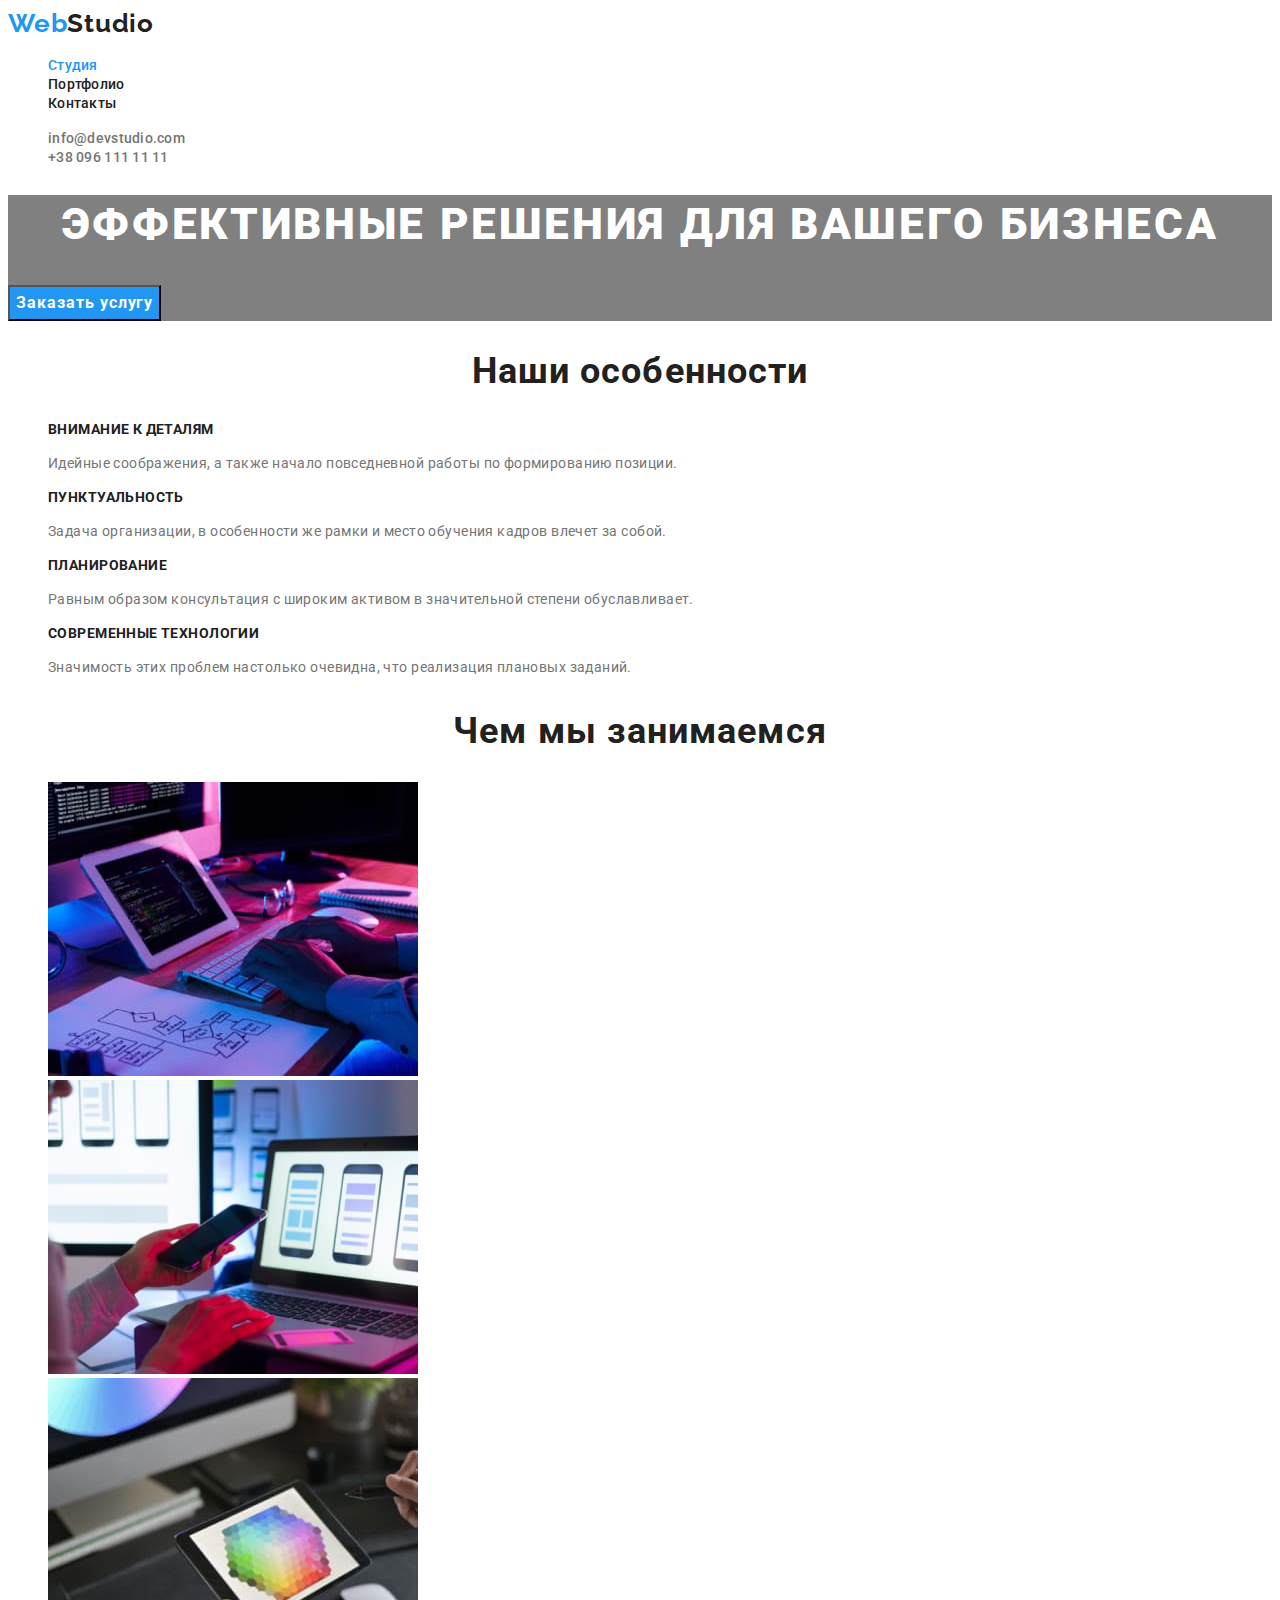
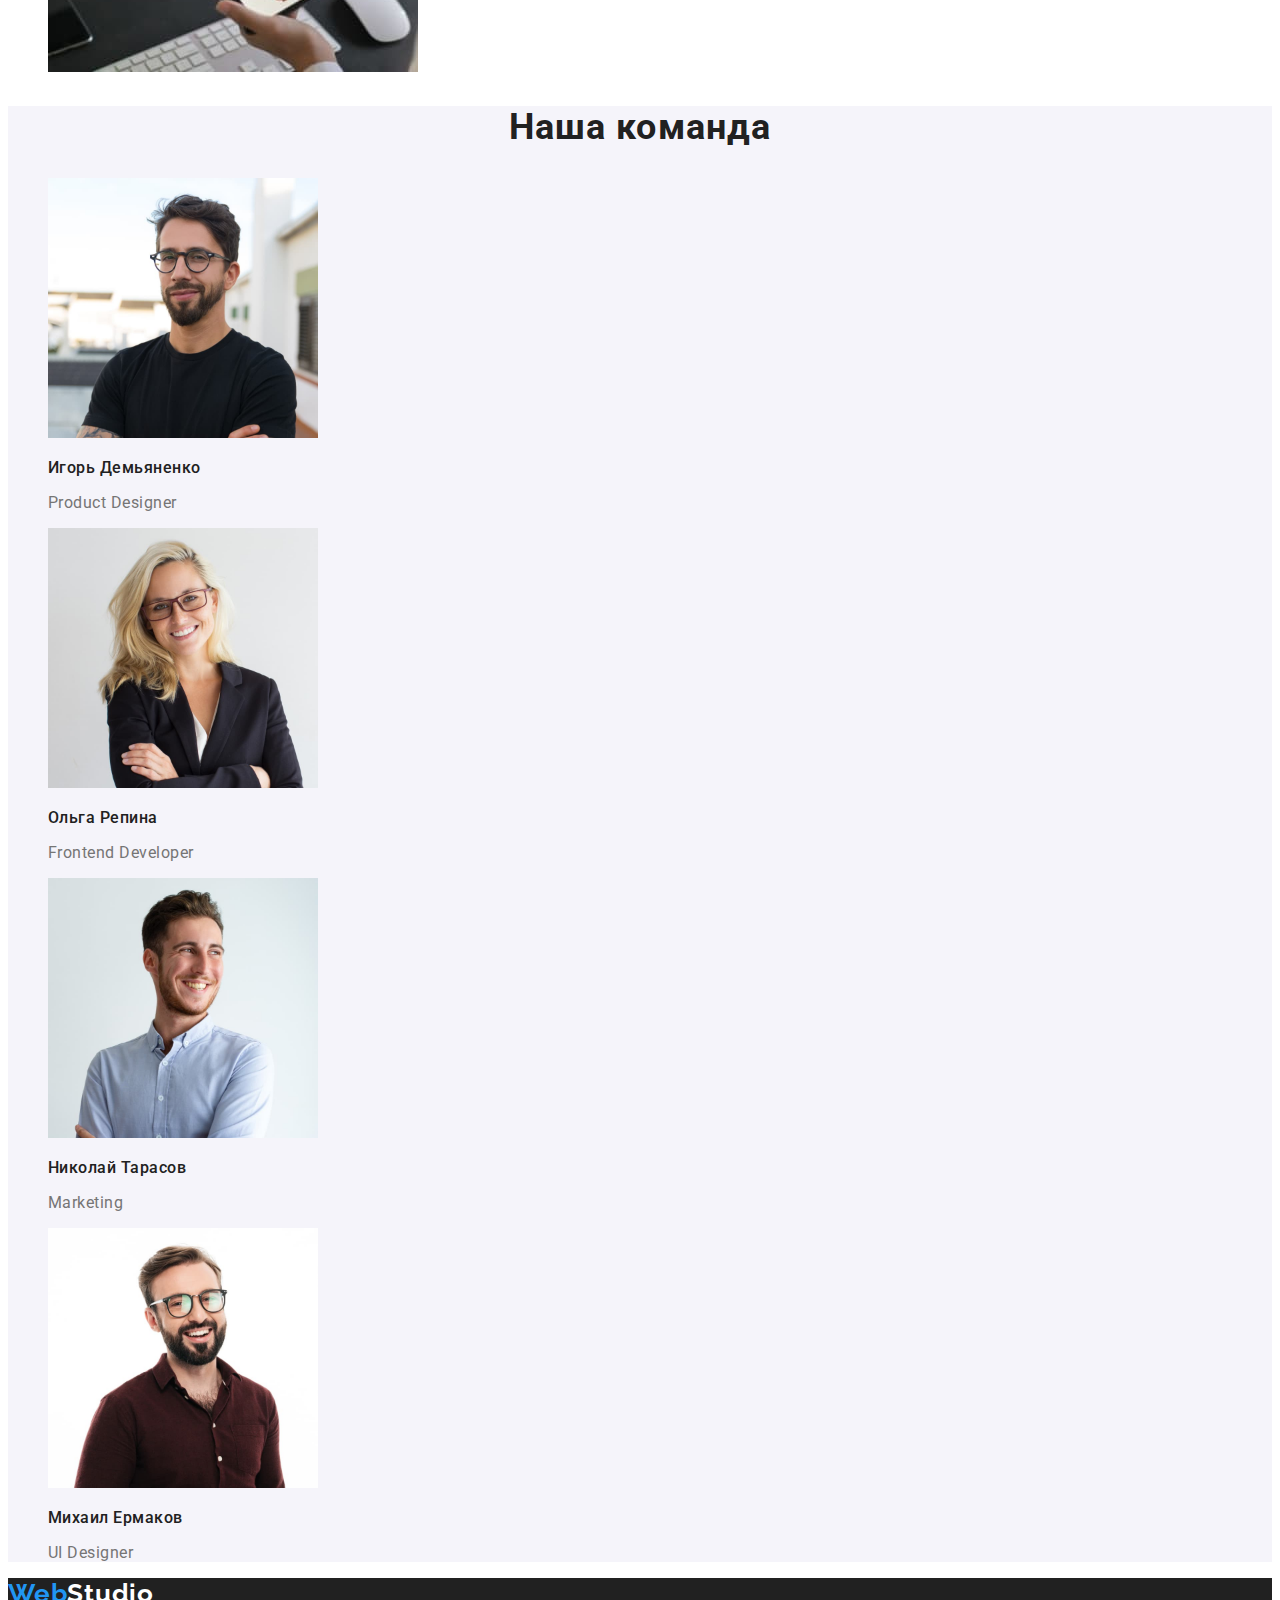
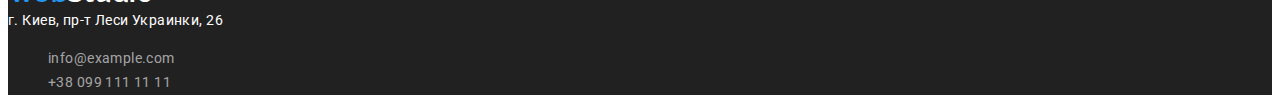
<file: index.html>
<!DOCTYPE html>
<html lang="ru">

<head>
    <meta charset="UTF-8">
    <meta http-equiv="X-UA-Compatible" content="IE=edge">
    <meta name="viewport" content="width=device-width, initial-scale=1.0">
    <title>Main</title>
    <link rel="preconnect" href="https://fonts.googleapis.com">
    <link rel="preconnect" href="https://fonts.gstatic.com" crossorigin>
    <link href="https://fonts.googleapis.com/css2?family=Raleway:wght@700&family=Roboto:wght@400;500;700;900&display=swap"
          rel="stylesheet">
    <link rel="stylesheet" href="./css/styles.css">
</head>

<body>
    <!--шапка сайта-->
    <header>
        <nav>
            <a href="" class="logo"><span class="accent">Web</span>Studio</a>
            <ul class="site-nav">
                <li>
                    <a href="./index.html" class="link current">Студия</a>
                </li>
                <li>
                    <a href="./portfolio.html" class="link">Портфолио</a>
                </li>
                <li>
                    <a href="./contacts.html" class="link">Контакты</a>
                </li>
            </ul>
        </nav>
        <ul class="contacts">
            <li>
                <a href="mailto:info@devstudio.com" class="email">info@devstudio.com</a>
            </li>
            <li>
                <a href="tel:+380961111111" class="tel">+38 096 111 11 11</a>
            </li>
        </ul>
    </header>
    <!--основной контент-->
    <main>
        <section class="hero">
            <h1>Эффективные решения для вашего бизнеса</h1>
            <button type="button" class="button">Заказать услугу</button>
        </section>
        <!--особенности-->
        <section>
            <h2 class="title">Наши особенности</h2>
            <ul class="features">
                <li>
                    <h3 class="feature-title">Внимание к деталям</h3>
                    <p class="feature-text">Идейные соображения, а также начало повседневной работы по формированию позиции.</p>
                </li>
                <li>
                    <h3 class="feature-title">Пунктуальность</h3>
                    <p class="feature-text">Задача организации, в особенности же рамки и место обучения кадров влечет за собой.</p>
                </li>
                <li>
                    <h3 class="feature-title">Планирование</h3>
                    <p class="feature-text">Равным образом консультация с широким активом в значительной степени обуславливает.</p>
                </li>
                <li>
                    <h3 class="feature-title">Современные технологии</h3>
                    <p class="feature-text">Значимость этих проблем настолько очевидна, что реализация плановых заданий.</p>
                </li>
            </ul>
        </section>
        <!--наше занятие-->
        <section class="jobs">
            <h2 class="title">Чем мы занимаемся</h2>
            <ul>
                <li>
                    <img width="370" height="294" src="./images/img-1.jpg" alt="Картинка с примером создания кода">
                </li>
                <li>
                    <img width="370" height="294" src="./images/img-2.jpg" alt="Картинка с примером создания мобильных приложений">
                </li>
                <li>
                    <img width="370" height="294" src="./images/img-3.jpg" alt="Картинка с примером оформления сайтов">
                </li>
            </ul>
        </section>
        <!--наша команда-->
        <section class="team">
            <h2 class="title">Наша команда</h2>
            <ul>
                <li>
                    <img src="./images/photo-1.jpg" alt="фото Игоря Демьяненко" width="270" height="260">
                    <h3 class="name">Игорь Демьяненко</h3>
                    <p class="prof">Product Designer</p>
                </li>
                <li>
                    <img src="./images/photo-2.jpg" alt="фото Ольги Репиной" width="270" height="260">
                    <h3 class="name">Ольга Репина</h3>
                    <p class="prof">Frontend Developer</p>
                </li>
                <li>
                    <img src="./images/photo-3.jpg" alt="фото Николая Тарасова" width="270" height="260">
                    <h3 class="name">Николай Тарасов</h3>
                    <p class="prof">Marketing</p>
                </li>
                <li>
                    <img src="./images/photo-4.jpg" alt="фото Михаила Ермакова" width="270" height="260">
                    <h3 class="name">Михаил Ермаков</h3>
                    <p class="prof">UI Designer</p>
                </li>
            </ul>
        </section>
    </main>
    <!--Подвал-->
    <footer class="footer">
        <a href="./index.html" class="logo"><span class="accent">Web</span>Studio</a>
        <address class="adress">г. Киев, пр-т Леси Украинки, 26
            <ul>
                <li>
                    <a href="mailto:info@example.com" class="contacts">info@example.com</a>
                </li>
                <li>
                    <a href="tel:+380991111111" class="contacts">+38 099 111 11 11</a>
                </li>
            </ul>
        </address>
    </footer>
</body>
</html>
</file>
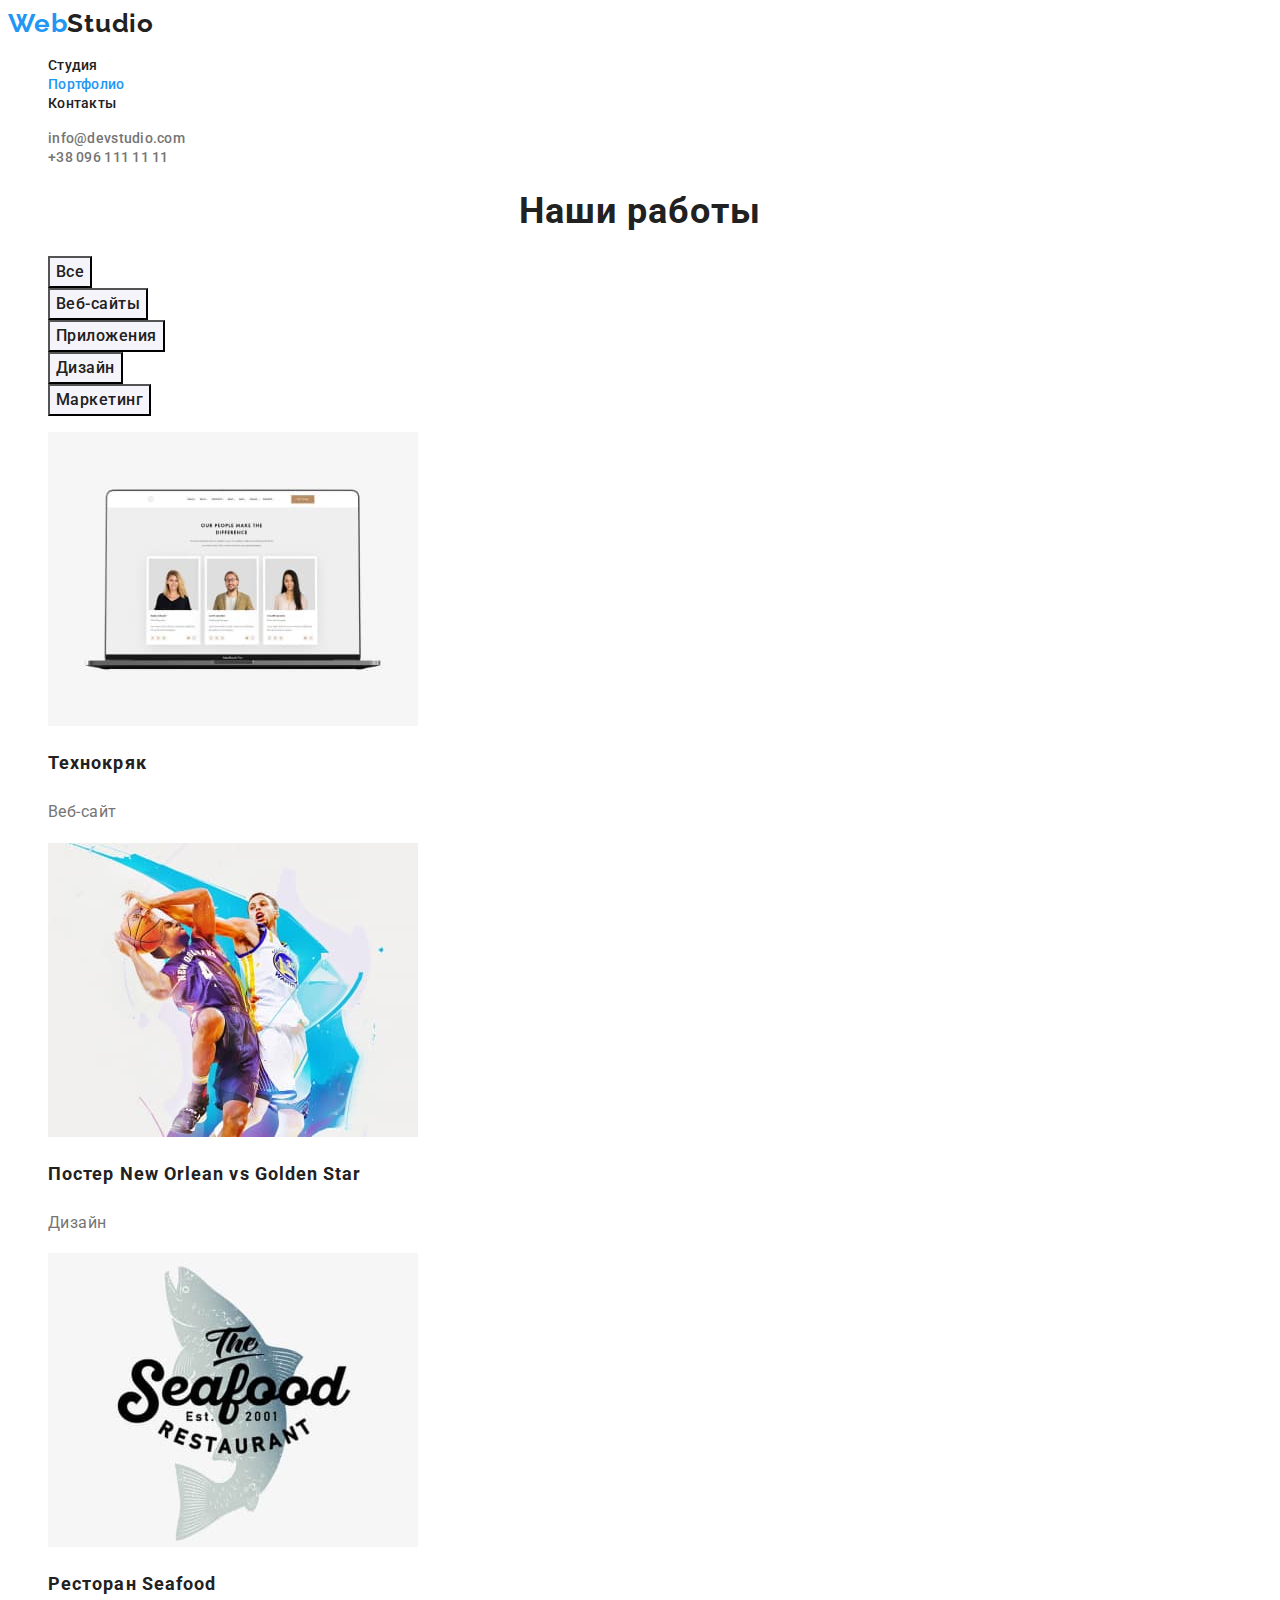
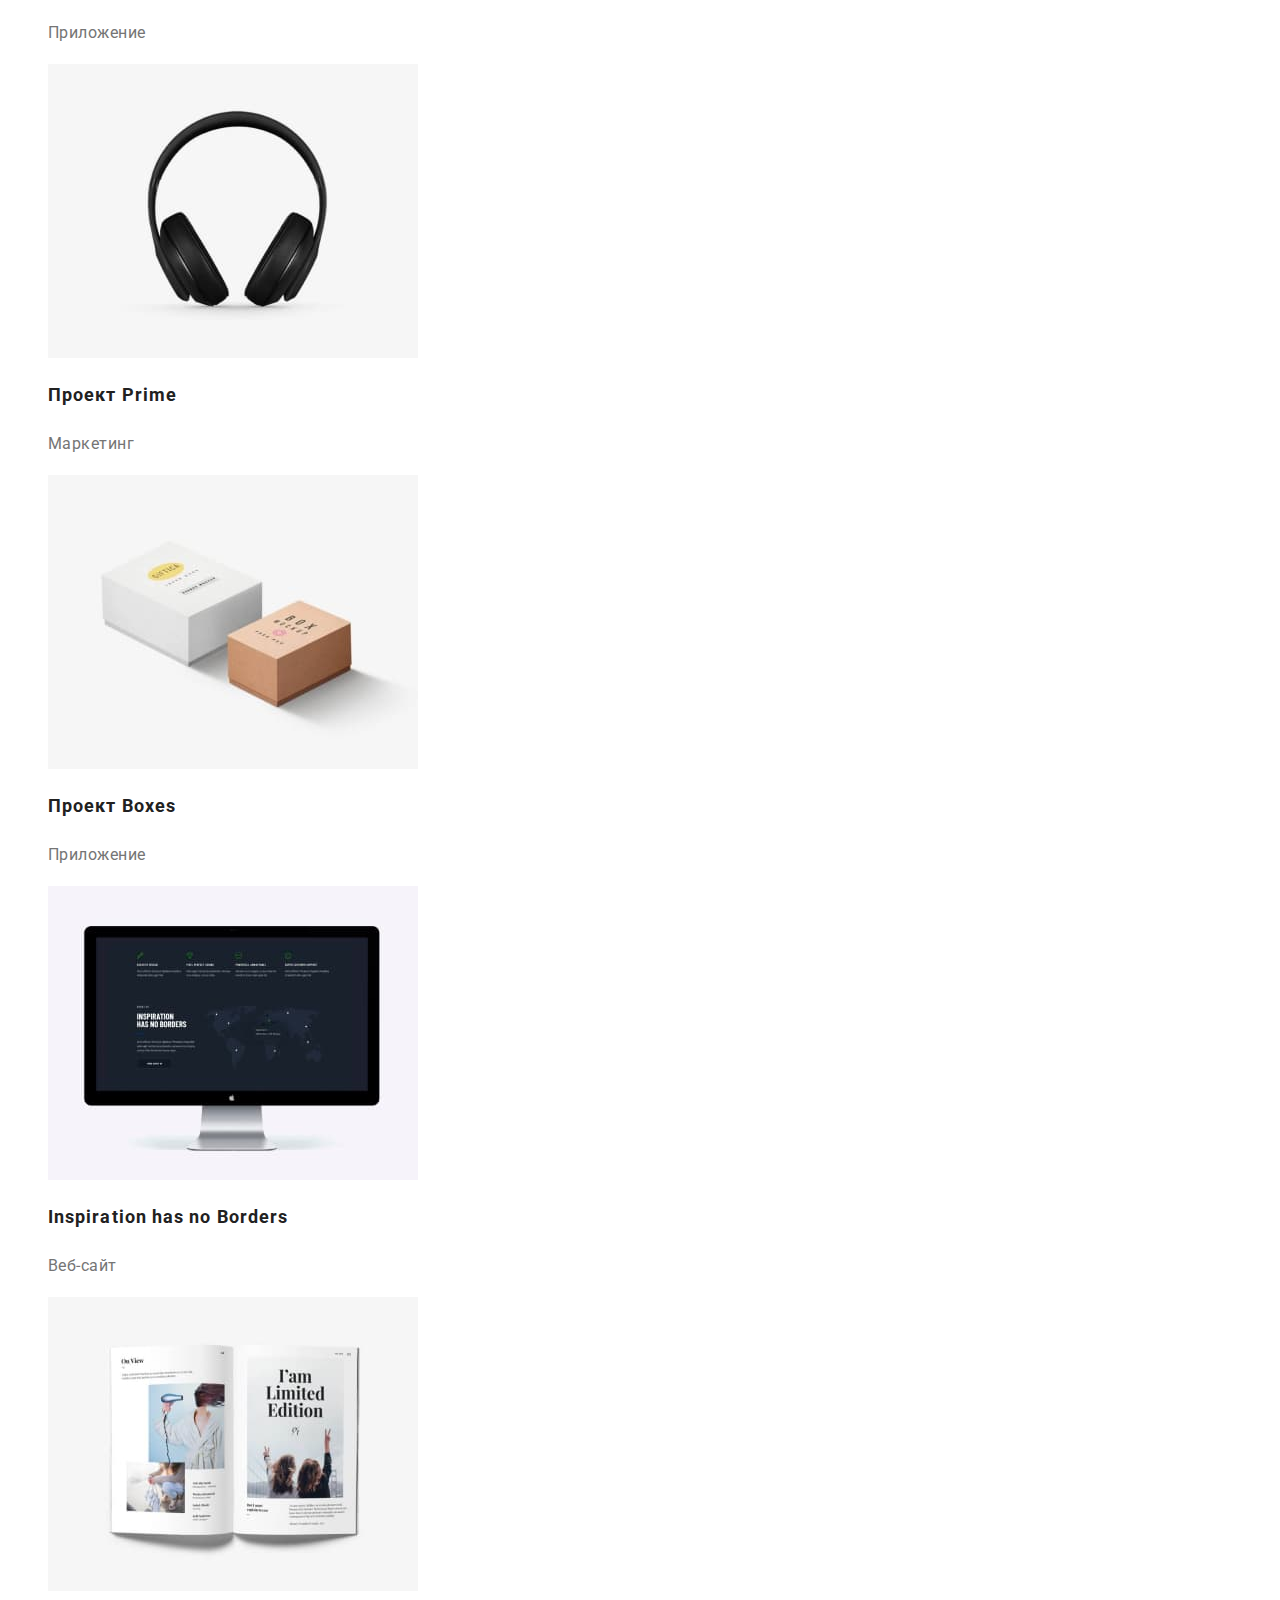
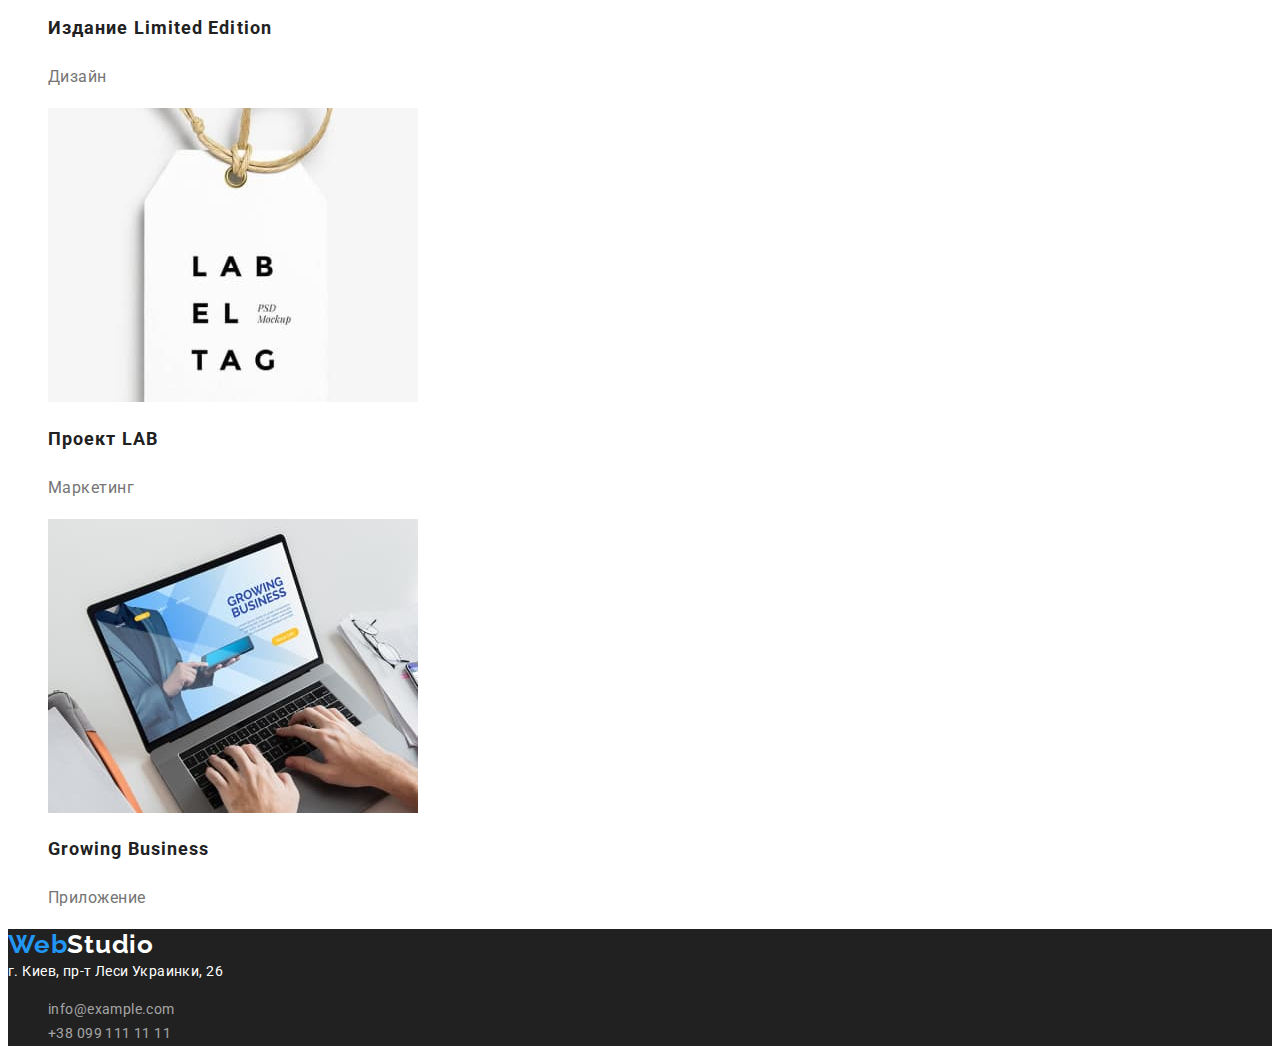
<file: portfolio.html>
<!DOCTYPE html>
<html lang="ru">
<head>
    <meta charset="UTF-8">
    <meta http-equiv="X-UA-Compatible" content="IE=edge">
    <meta name="viewport" content="width=device-width, initial-scale=1.0">
    <title>Portfolio</title>
    <link href="https://fonts.googleapis.com/css2?family=Raleway:wght@700&family=Roboto:wght@400;500;700;900&display=swap"
        rel="stylesheet">
    <link rel="stylesheet" href="./css/styles.css">
</head>
<body>
<!--Шапка  -->
<header>
    <nav>
        <a href="" class="logo"><span class="accent">Web</span>Studio</a>
        <ul class="site-nav">
            <li>
                <a href="./index.html" class="link">Студия</a>
            </li>
            <li>
                <a href="./portfolio.html" class="link current">Портфолио</a>
            </li>
            <li>
                <a href="./contacts.html" class="link">Контакты</a>
            </li>
        </ul>
    </nav>
    <ul class="contacts">
        <li>
            <a href="mailto:info@devstudio.com" class="email">info@devstudio.com</a>
        </li>
        <li>
            <a href="tel:+380961111111" class="tel">+38 096 111 11 11</a>
        </li>
    </ul>
</header>
<!-- Основной контент -->
<main>
    <section>
        <h1 class="title">Наши работы</h1>
        <ul>
            <li>
                <button type="button" class="filter-btn">Все</button>
            </li>
            <li>
                <button type="button" class="filter-btn">Веб-сайты</button>
            </li>
            <li>
                <button type="button" class="filter-btn">Приложения</button>
            </li>
            <li>
                <button type="button" class="filter-btn">Дизайн</button>
            </li>
            <li>
                <button type="button" class="filter-btn">Маркетинг</button>
            </li>
        </ul>

        <ul class="works">
            <li>
                <a href="" class="link">
                    <img src="./images/portfolio-1.jpg" alt="Логотип веб-сайта Технокряк" width="370">
                    <h2 class="works-title">Технокряк</h2>
                    <p class="works-type">Веб-сайт</p>
                </a>
            </li>
            <li>
                <a href="" class="link">
                    <img src="./images/portfolio-2.jpg" alt="Логотип постера New Orlean" width="370">
                    <h2 class="works-title">Постер New Orlean vs Golden Star</h2>
                    <p class="works-type">Дизайн</p>
                </a>
            </li>
            <li>
                <a href="" class="link">
                    <img src="./images/portfolio-3.jpg" alt="Логотип ресторана Seafood" width="370">
                    <h2 class="works-title">Ресторан Seafood</h2>
                    <p class="works-type">Приложение</p>
                </a>
            </li>
            <li>
                <a href="" class="link">
                    <img src="./images/portfolio-4.jpg" alt="Логотип проекта Prime" width="370">
                    <h2 class="works-title">Проект Prime</h2>
                    <p class="works-type">Маркетинг</p>
                </a>
            </li>
            <li>
                <a href="" class="link">
                    <img src="./images/portfolio-5.jpg" alt="Логотип проекта Boxes" width="370">
                    <h2 class="works-title">Проект Boxes</h2>
                    <p class="works-type">Приложение</p>
                </a>
            </li>
            <li>
                <a href="" class="link">
                    <img src="./images/portfolio-6.jpg" alt="Логотип веб-сайта Inspiration has no Borders" width="370">
                    <h2 class="works-title">Inspiration has no Borders</h2>
                    <p class="works-type">Веб-сайт</p>
                </a>
            </li>
            <li>
                <a href="" class="link">
                    <img src="./images/portfolio-7.jpg" alt="Логотип издания Limited Edition" width="370">
                    <h2 class="works-title">Издание Limited Edition</h2>
                    <p class="works-type">Дизайн</p>
                </a>
            </li>
            <li>
                <a href="" class="link">
                    <img src="./images/portfolio-8.jpg" alt="Логотип проекта LAB" width="370">
                    <h2 class="works-title">Проект LAB</h2>
                    <p class="works-type">Маркетинг</p>
                </a>
            </li>
            <li>
                <a href="" class="link">
                    <img src="./images/portfolio-9.jpg" alt="Логотип приложения Growing Business" width="370">
                    <h2 class="works-title">Growing Business</h2>
                    <p class="works-type">Приложение</p>
                </a>
            </li>
        </ul>
    </section>
</main>
<!-- Футер -->
    <footer class="footer">
        <a href="./index.html" class="logo"><span class="accent">Web</span>Studio</a>
        <address class="adress">г. Киев, пр-т Леси Украинки, 26
            <ul>
                <li>
                    <a href="mailto:info@example.com" class="contacts">info@example.com</a>
                </li>
                <li>
                    <a href="tel:+380991111111" class="contacts">+38 099 111 11 11</a>
                </li>
            </ul>
        </address>
    </footer>
</body>
</html>
</file>
<file: css/styles.css>
:root {
  --text-color: #757575;
  --title-color: #212121;
  --accent-color: #2196f3;
  --ассent-color-active: #188ce8;
  --primary-bkgrnd: #ffffff;
  --secondary-bkgrnd: #f5f4fa;
  --button-bkgrnd: #f5f4fa;
  --white-color: #ffffff;
  --white-transparency-06: rgba(255, 255, 255, 0.6);
}

body {
  background-color: var(--primary-bkgrnd);
  color: var(--text-color);
  font-family: roboto, sans-serif;
}
ul {
  list-style: none;
}

.logo {
  color: var(--title-color);
  text-decoration: none;
  font-family: Raleway, sans-serif;
  font-weight: 700;
  font-size: 26px;
  line-height: 1.19;
  letter-spacing: 0.03em;
}
.accent {
  color: var(--accent-color);
}

/* навигация сайта */
.site-nav .link {
  color: var(--title-color);
  text-decoration: none;
  font-weight: 500;
  font-size: 14px;
  line-height: 1.14;
  letter-spacing: 0.02em;
}
.site-nav .link:hover,
.site-nav .link:focus {
  color: var(--accent-color);
}
.link.current {
  color: var(--accent-color);
}
.email {
  color: var(--text-color);
}
.tel {
  color: var(--text-color);
}
.contacts .email,
.contacts .tel {
  text-decoration: none;

  font-weight: 500;
  font-size: 14px;
  line-height: 1.14;
  letter-spacing: 0.02em;
}
.tel:hover,
.tel:focus {
  color: var(--accent-color);
}
.email:hover,
.email:focus {
  color: var(--accent-color);
}
/* герой */
.hero {
  /* Временный фон */
  background-color: grey;
}
.hero > h1 {
  color: var(--white-color);

  font-weight: 900;
  font-size: 44px;
  line-height: 1.36;
  text-align: center;
  letter-spacing: 0.06em;
  text-transform: uppercase;
}
/* кнопка */
.button {
  background-color: var(--accent-color);
  color: var(--white-color);

  font-family: Roboto;
  font-weight: 700;
  font-size: 16px;
  line-height: 1.87;
  display: flex;
  cursor: pointer;
  align-items: center;
  text-align: center;
  letter-spacing: 0.06em;
}
.button:hover,
button:focus {
  background-color: var(--ассent-color-active);
}
/* секции основного контента */

.title {
  color: var(--title-color);

  font-weight: 700;
  font-size: 36px;
  line-height: 1.17;
  text-align: center;
  letter-spacing: 0.03em;
}
/* особенности */
.features .feature-title {
  color: var(--title-color);
  font-weight: 700;
  font-size: 14px;
  line-height: 1.14;
  letter-spacing: 0.03em;
  text-transform: uppercase;
}
.features .feature-text {
  color: var(--text-color);
  font-size: 14px;
  line-height: 1.71;
  letter-spacing: 0.03em;
}
/* наша команда*/
.team {
  background-color: var(--secondary-bkgrnd);
}
.team .name {
  color: var(--title-color);
  font-weight: 500;
  font-size: 16px;
  line-height: 1.19;
  letter-spacing: 0.03em;
}
.team .prof {
  font-size: 16px;
  line-height: 1.19;
  letter-spacing: 0.03em;
}
/* футер */

.footer > .logo {
  color: var(--white-color);
}
.adress {
  color: var(--white-color);
  font-size: 14px;
  line-height: 1.71;
  letter-spacing: 0.03em;
  font-style: normal;
}
.footer .contacts:hover,
.footer .contacts:focus {
  color: var(--accent-color);
}

.footer .contacts {
  color: var(--white-transparency-06);
  text-decoration: none;
  font-style: normal;
  font-size: 14px;
  line-height: 1.71;
  letter-spacing: 0.03em;
}
.footer {
  background-color: var(--title-color);
}

/* Портфолио */
.filter-btn {
  color: var(--title-color);
  background-color: var(--button-bkgrnd);
  font-family: Roboto;
  font-weight: 500;
  font-size: 16px;
  line-height: 1.62;
  cursor: pointer;
  text-align: center;
  letter-spacing: 0.03em;
}
.filter-btn:hover,
.filter-btn:focus {
  color: var(--white-color);
  background-color: var(--accent-color);
}
.works .link {
  text-decoration: none;
}
.works .works-title {
  color: var(--title-color);

  font-size: 18px;
  line-height: 2;
  letter-spacing: 0.06em;
}
.works .works-type {
  color: var(--text-color);
  font-size: 16px;
  line-height: 1.87;
  letter-spacing: 0.03em;
}
</file>
